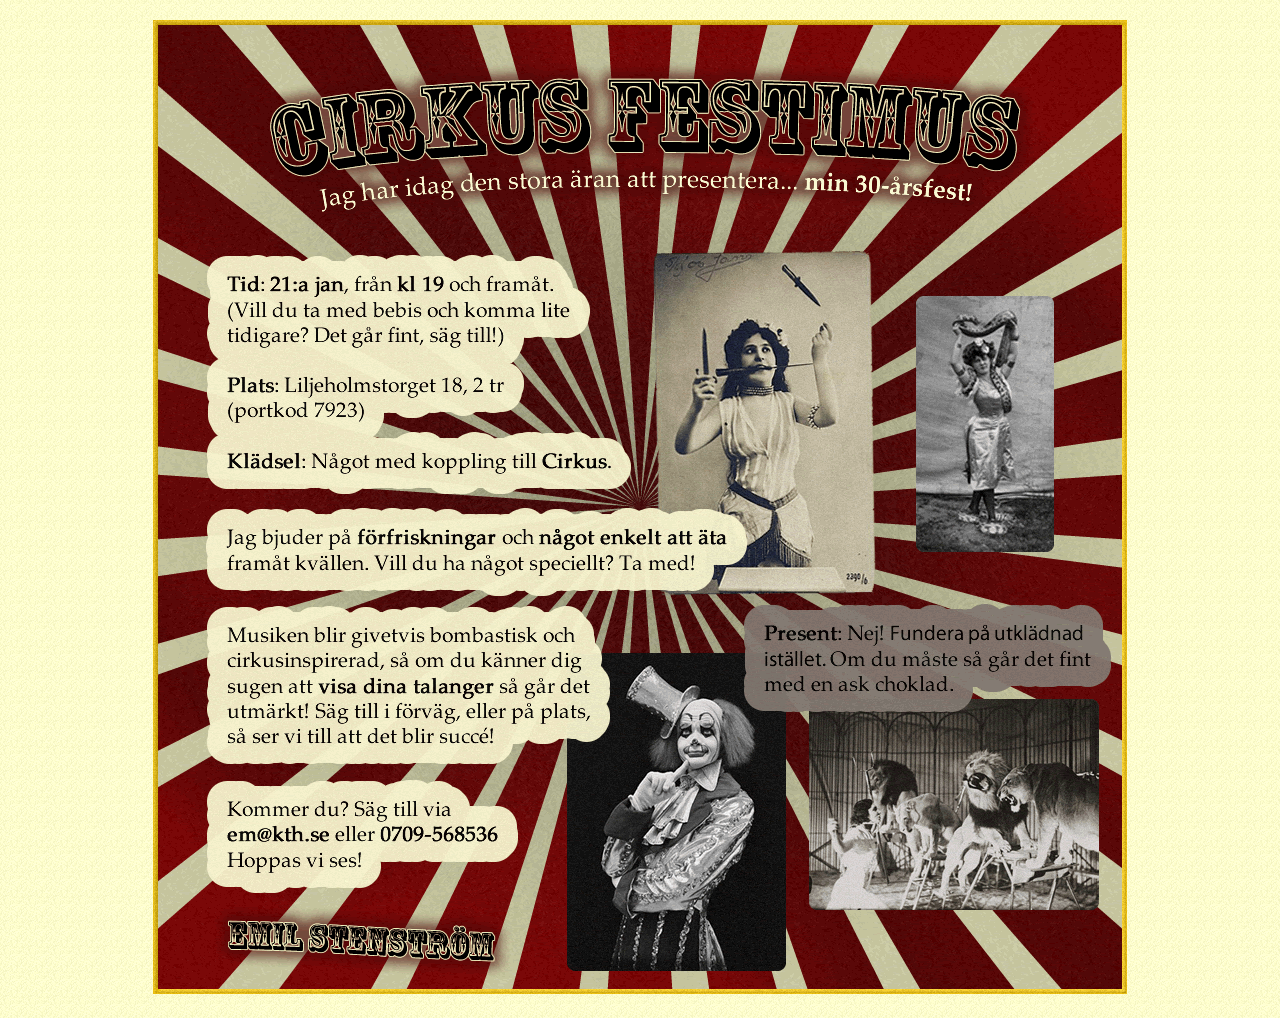
<file: circus/index.html>
<!DOCTYPE html>
<html>
<head>
    <meta charset="utf-8">
    <style>
        body {
            background: url(bg.png);
            margin: 0;
            padding: 0;
            padding: 20px 0;
        }
        a {
            display: block;
            margin: 0 auto;
            width: 974px;
        }
        img {
            border: 0;
        }
    </style>
    <title>Cirkus Festimus - Emils 30-årsfest</title>
</head>
<body>
    <a href="mailto:em@kth.se?subject=Jag/vi kommer på fest!">
        <img src="foreground.png" alt="" width="974" height="974">
    </a>
</body>
</html>
</file>
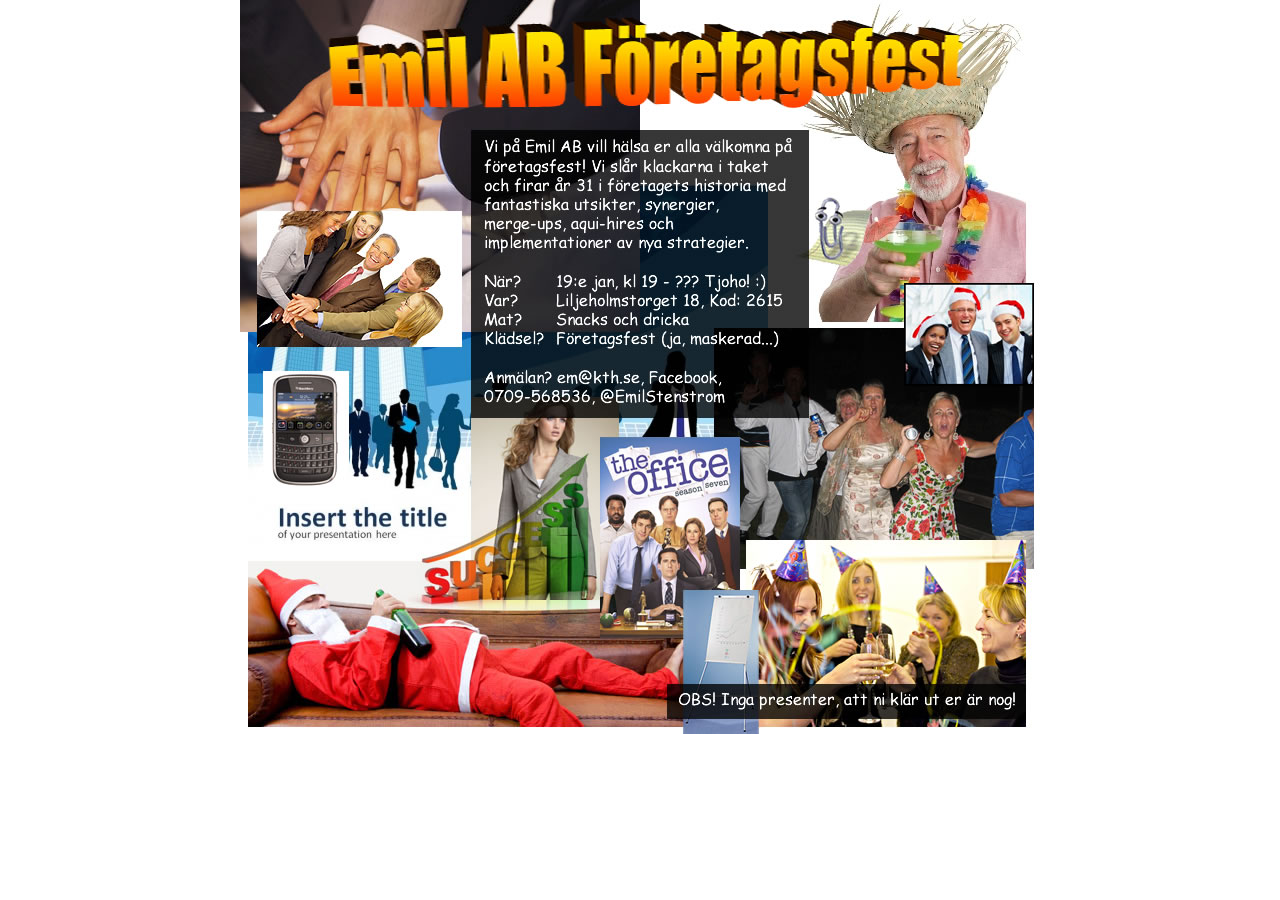
<file: foretagsfest/index.html>
<!doctype html>
<html>
<head>
	<style>
		html, body { margin: 0; padding: 0; }
		img { display: block; margin: 0 auto; }
	</style>
</head>
<body>
	<img src="foretagsfest.jpg" width="800" height="734">
</body>
</html>
</file>
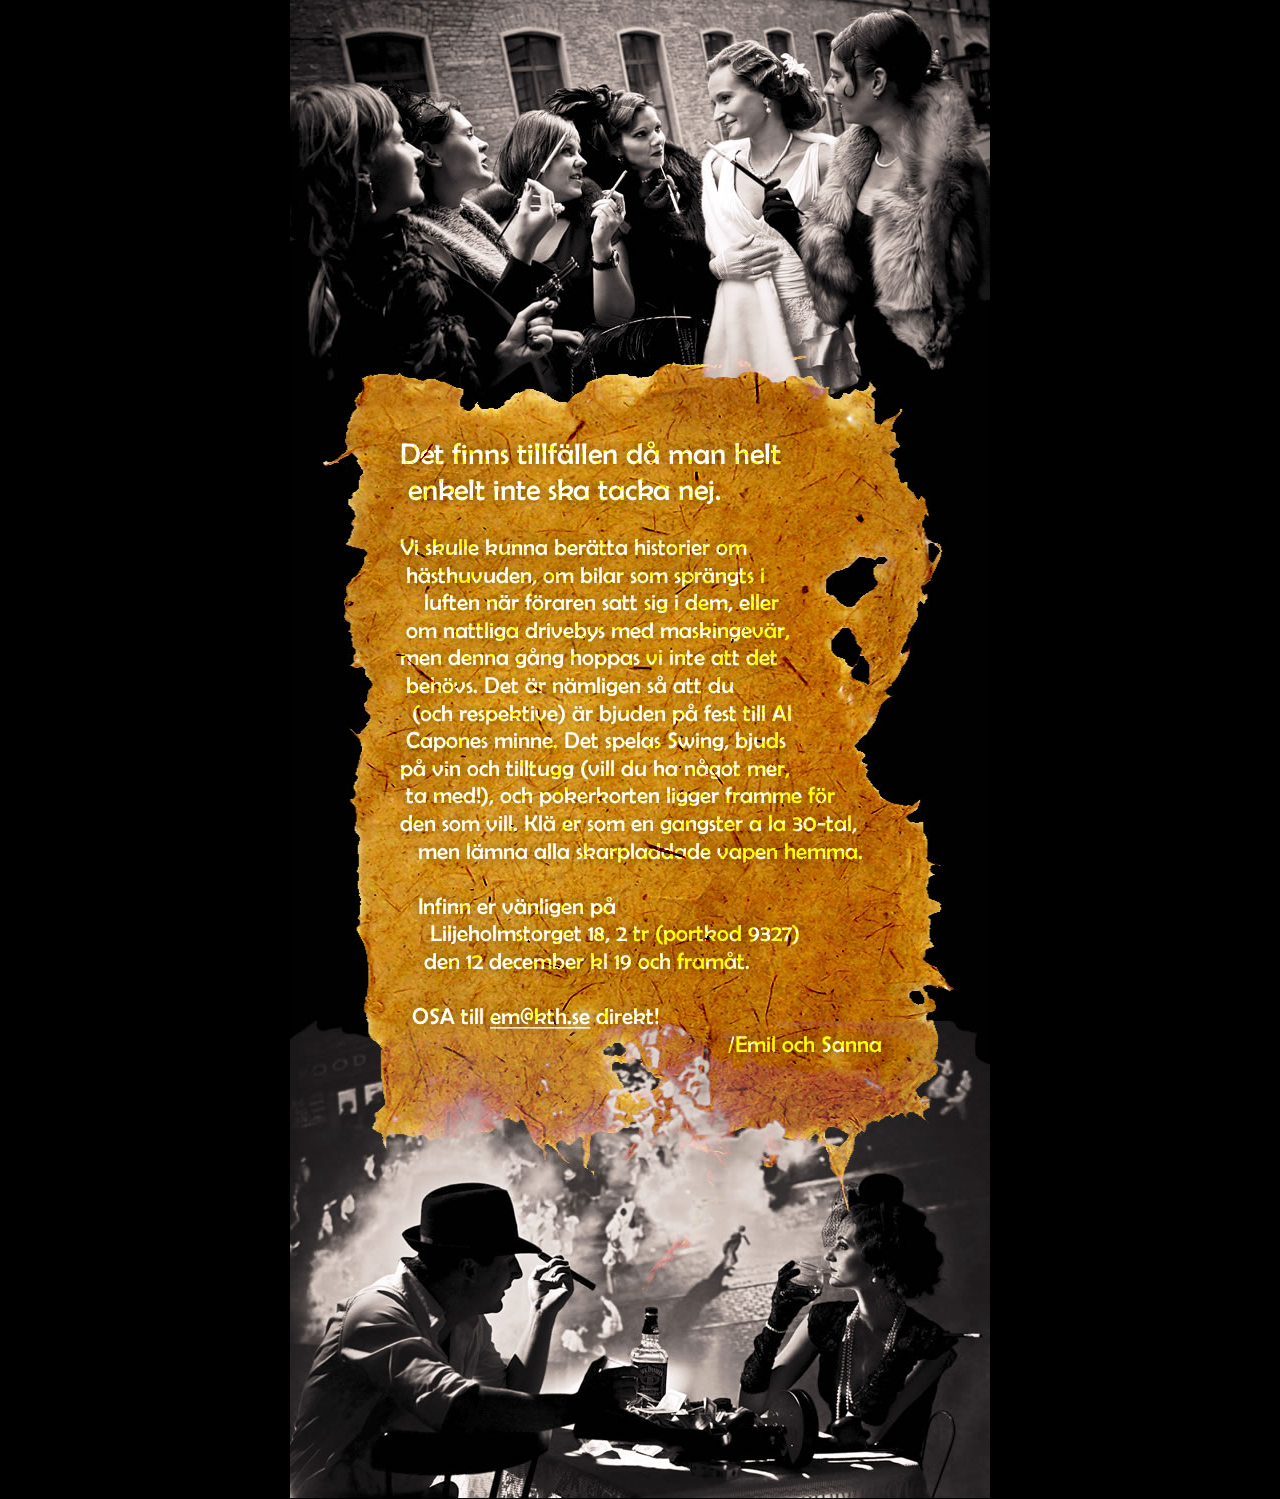
<file: gangster/index.html>
<!doctype html>
<html>
<head>
    <title>An offer you can't resist</title>
    <style type="text/css">
        body {
            background: black;
            margin: 0;
        }
        a, img {
            border: none;
            display: block;
            margin: 0 auto;
            outline: none;
            width: 700px;
        }
    </style>
</head>
<body>
    <a href="mailto:em@kth.se?subject=Jag kommer!">
        <img src="gangsterinbjudan.jpg" alt="
    Det finns tillfällen då man helt
 enkelt inte ska tacka nej.

Vi skulle kunna berätta historier om
 hästhuvuden, om bilar som sprängts i
    luften när föraren satt sig i dem, eller
 om nattliga drivebys med maskingevär,
men denna gång hoppas vi inte att det
 behövs. Det är nämligen så att du
  (och respektive) är bjuden på fest till Al
 Capones minne. Det spelas Swing, bjuds
på vin och tilltugg (vill du ha något mer,
 ta med!), och pokerkorten ligger framme för
den som vill. Klä er som en gangster a la 30-tal,
   men lämna alla skarpladdade vapen hemma.

   Infinn er vänligen på Liljeholmstorget 18,
     2 tr (portkod 9327) den 12 december kl 19
    och framåt.

  OSA till em@kth.se direkt!
/Emil och Sanna">
    </a>
</body>
</html>
</file>
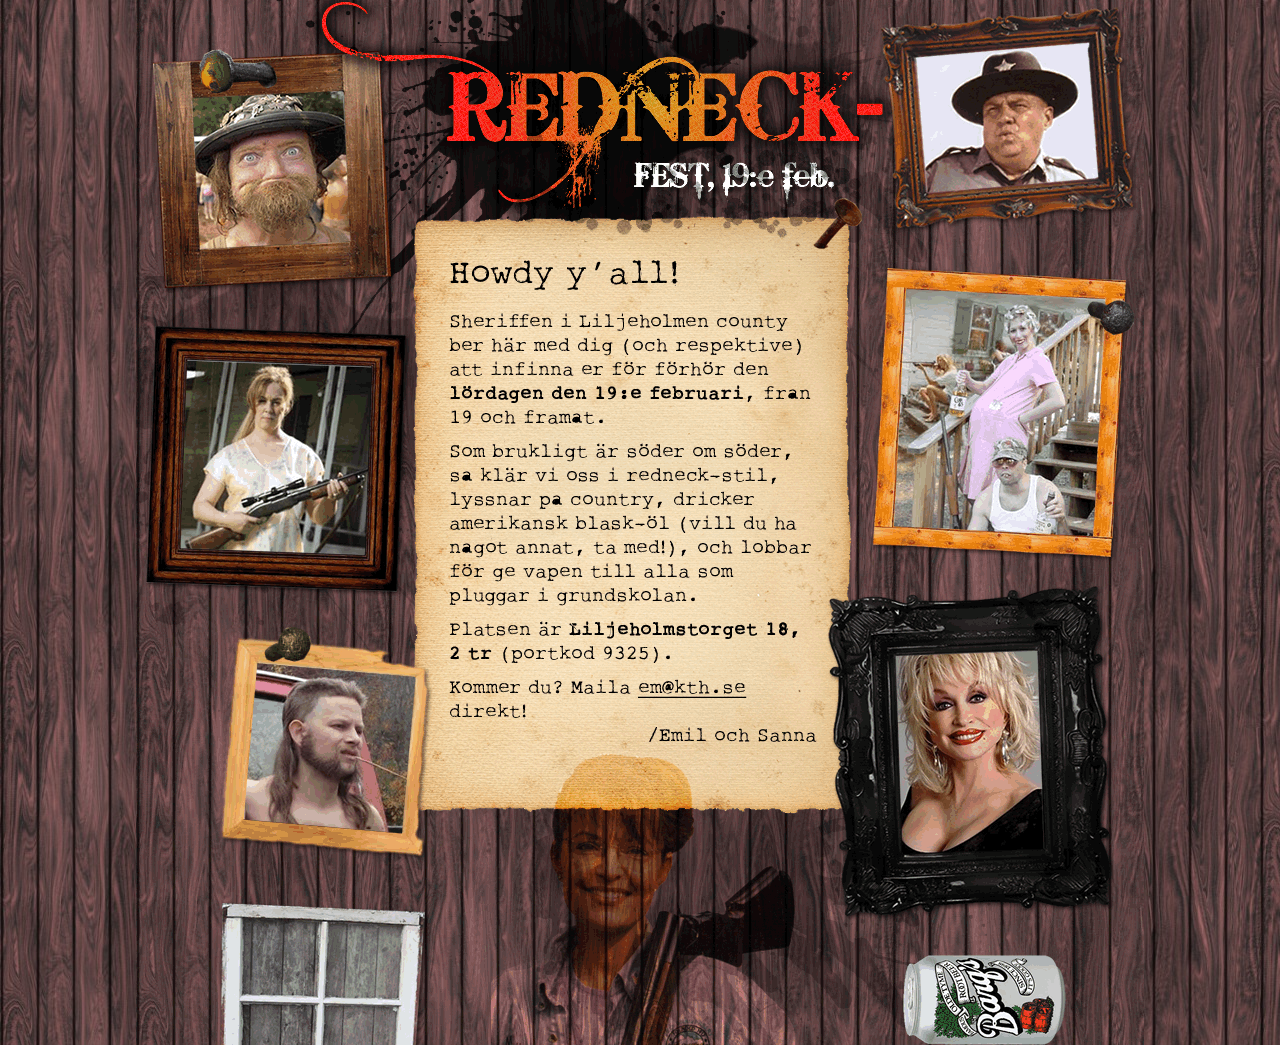
<file: redneck/index.html>
<!DOCTYPE html>
<html>
<head>
    <meta charset="utf-8">
    <style>
        body {
            background: url(Texture__Dusty_Wood_by_Tzolkin.jpg);
            margin: 0;
            padding: 0;
        }
        img {
            border: 0;
            display: block;
            margin: 0 auto;
        }
    </style>
</head>
<body>
    <a href="mailto:em@kth.se?subject=Vi kommer på fest!">
        <img src="foreground.png" alt="Howdy y'all!
Sheriffen i Liljeholmen county ber här med dig (och respektive) att infinna er för förhör den 19:e februari.
Som brukligt är söder om söder, så klär vi oss i redneck-stil, lyssnar på country, dricker amerikansk blask-öl (vill du ha något annat, ta med!), och lobbar för ge vapen till alla som pluggar i grundskolan.
Det hela äger rum den 19:e februari, från kl 19 och framåt. Platsen är Liljeholmstorget 18, 2 tr (portkod 6137).
Kommer du? Maila em@kth.se direkt!
/Emil och Sanna" width="1008" height="1045">
    </a>
</body>
</html>
</file>
